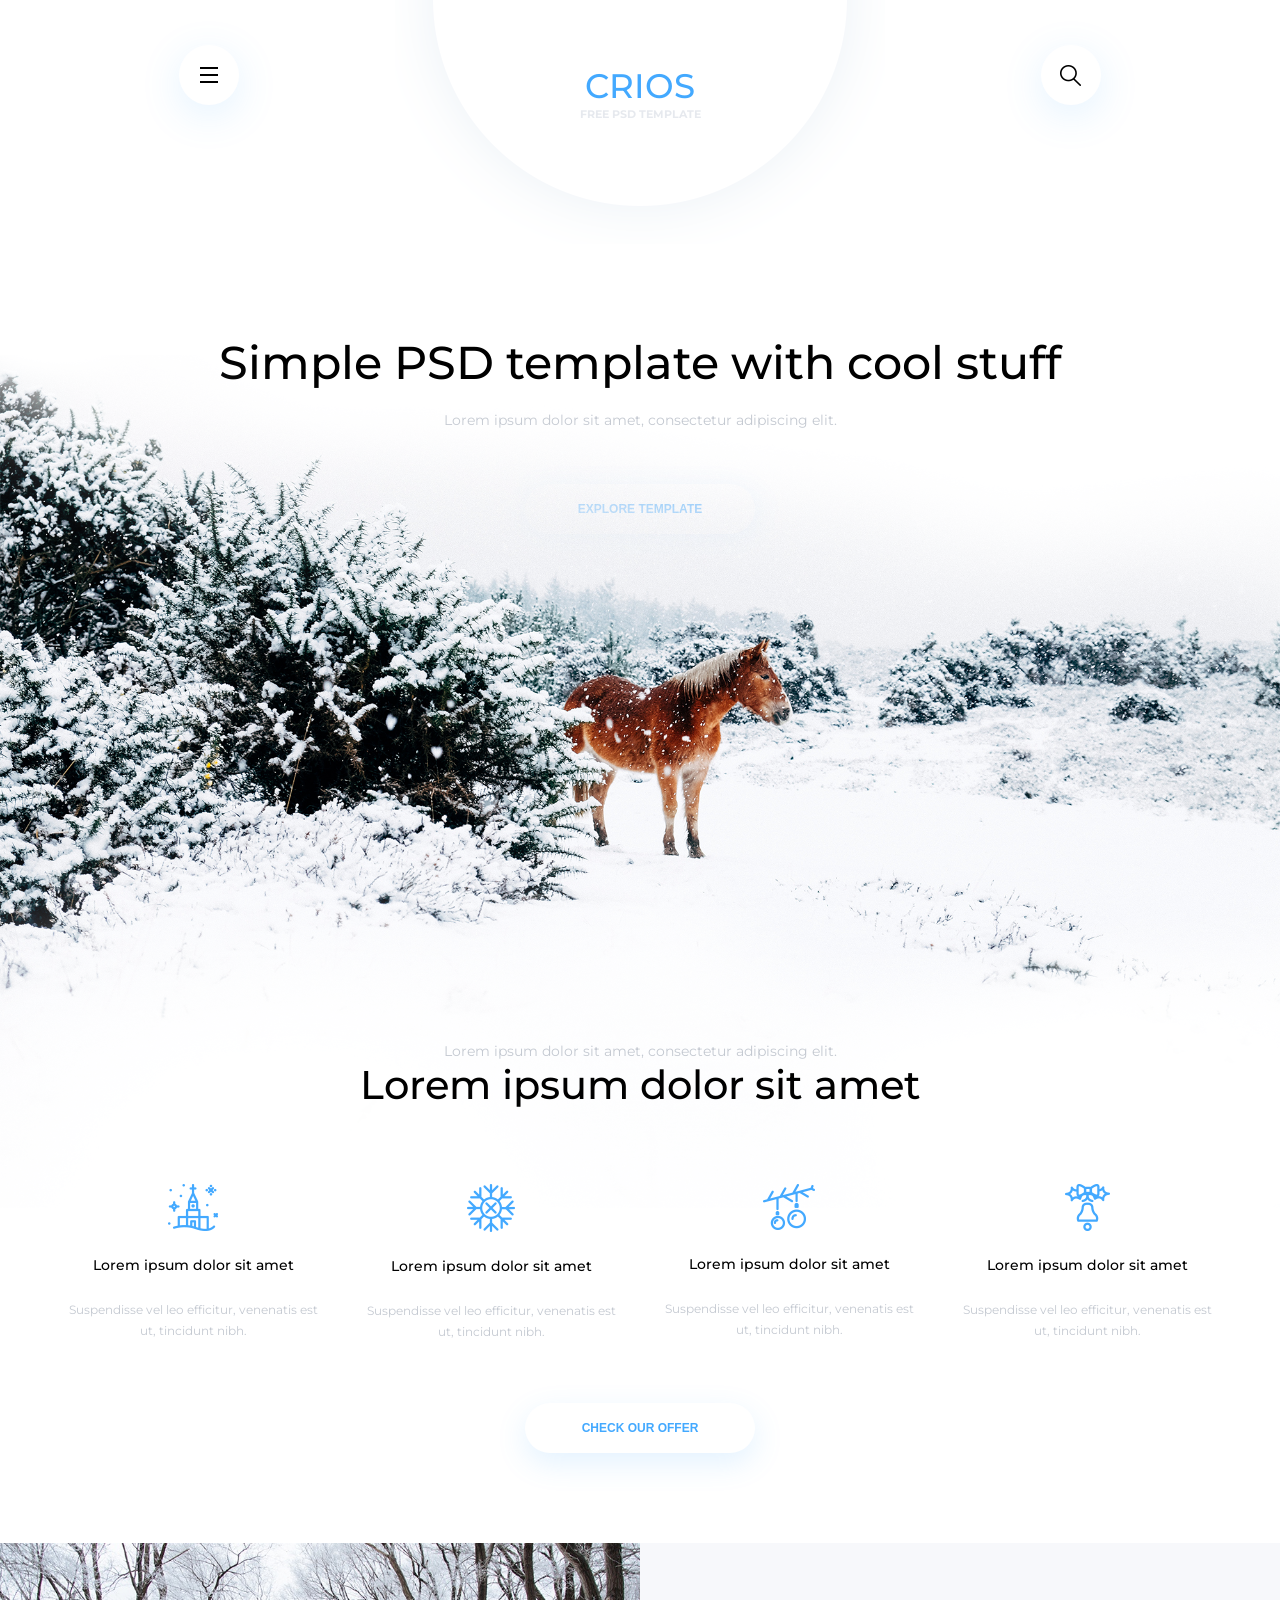
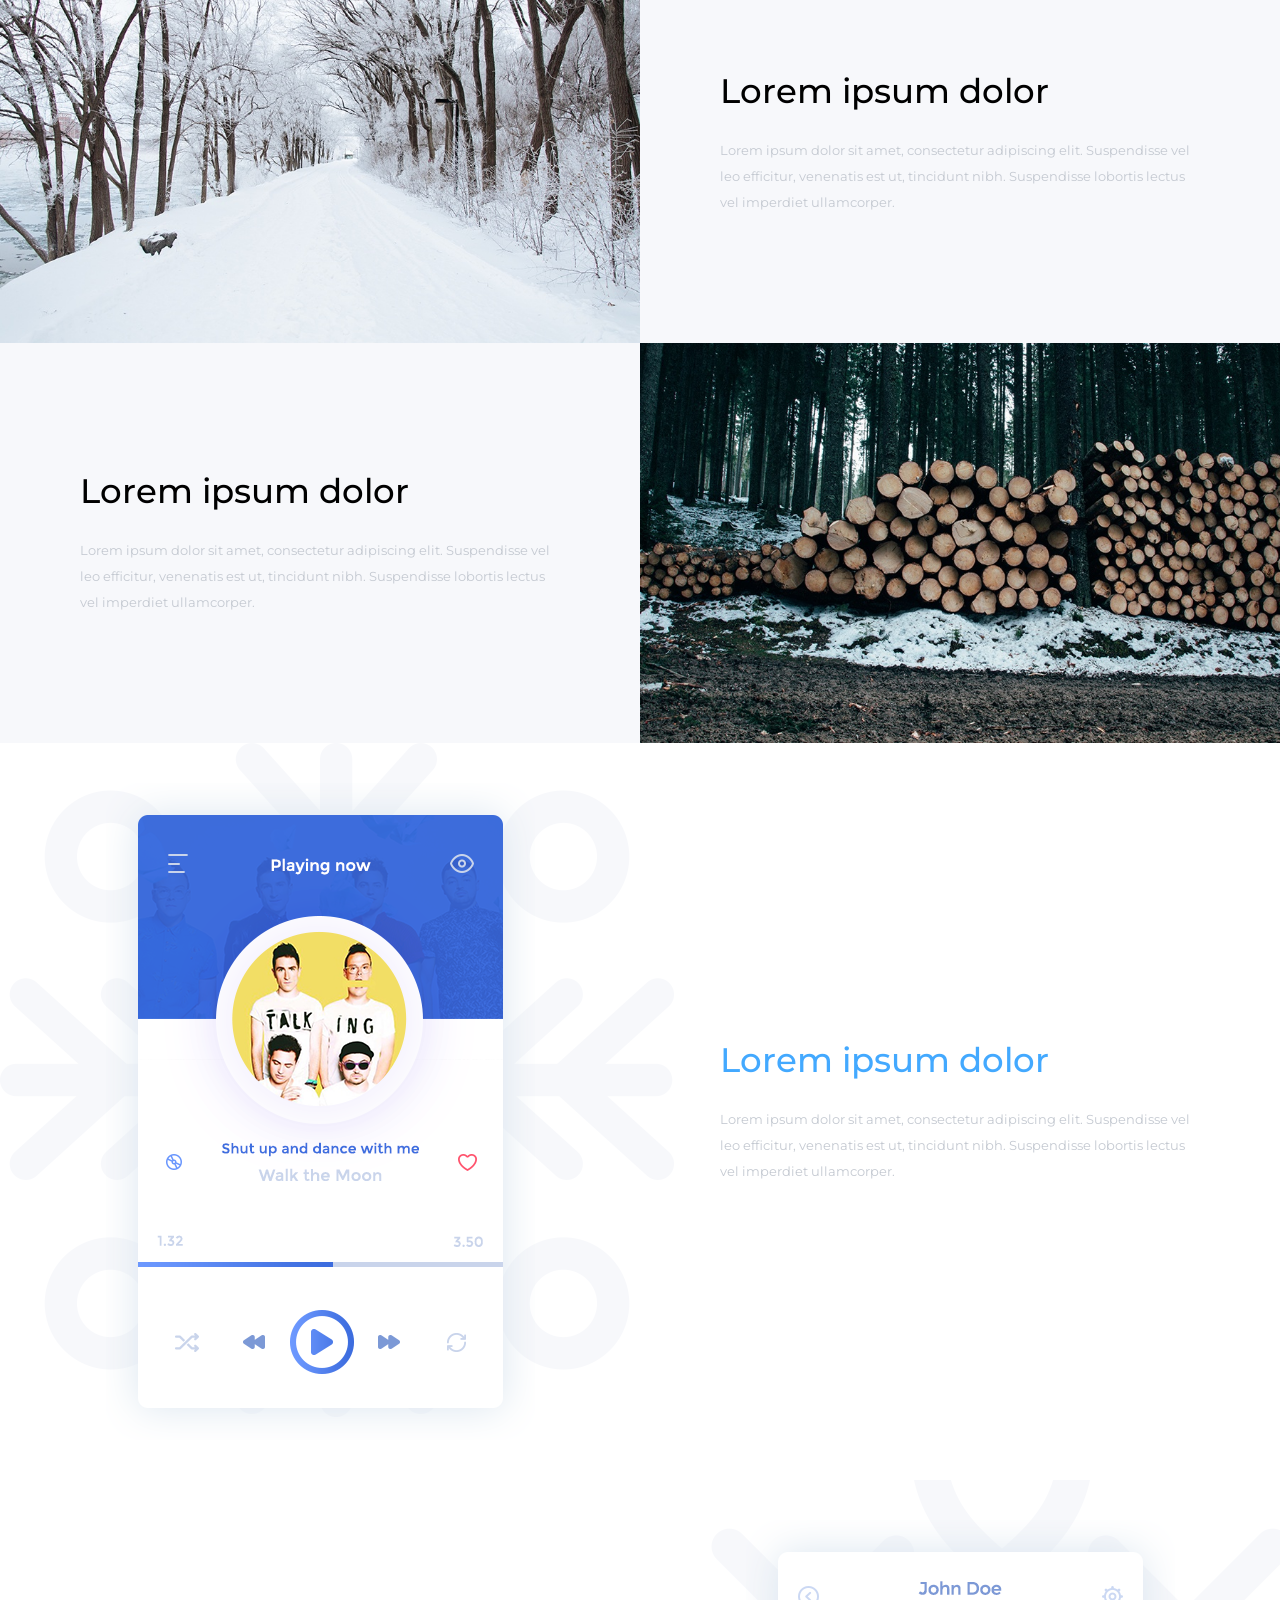
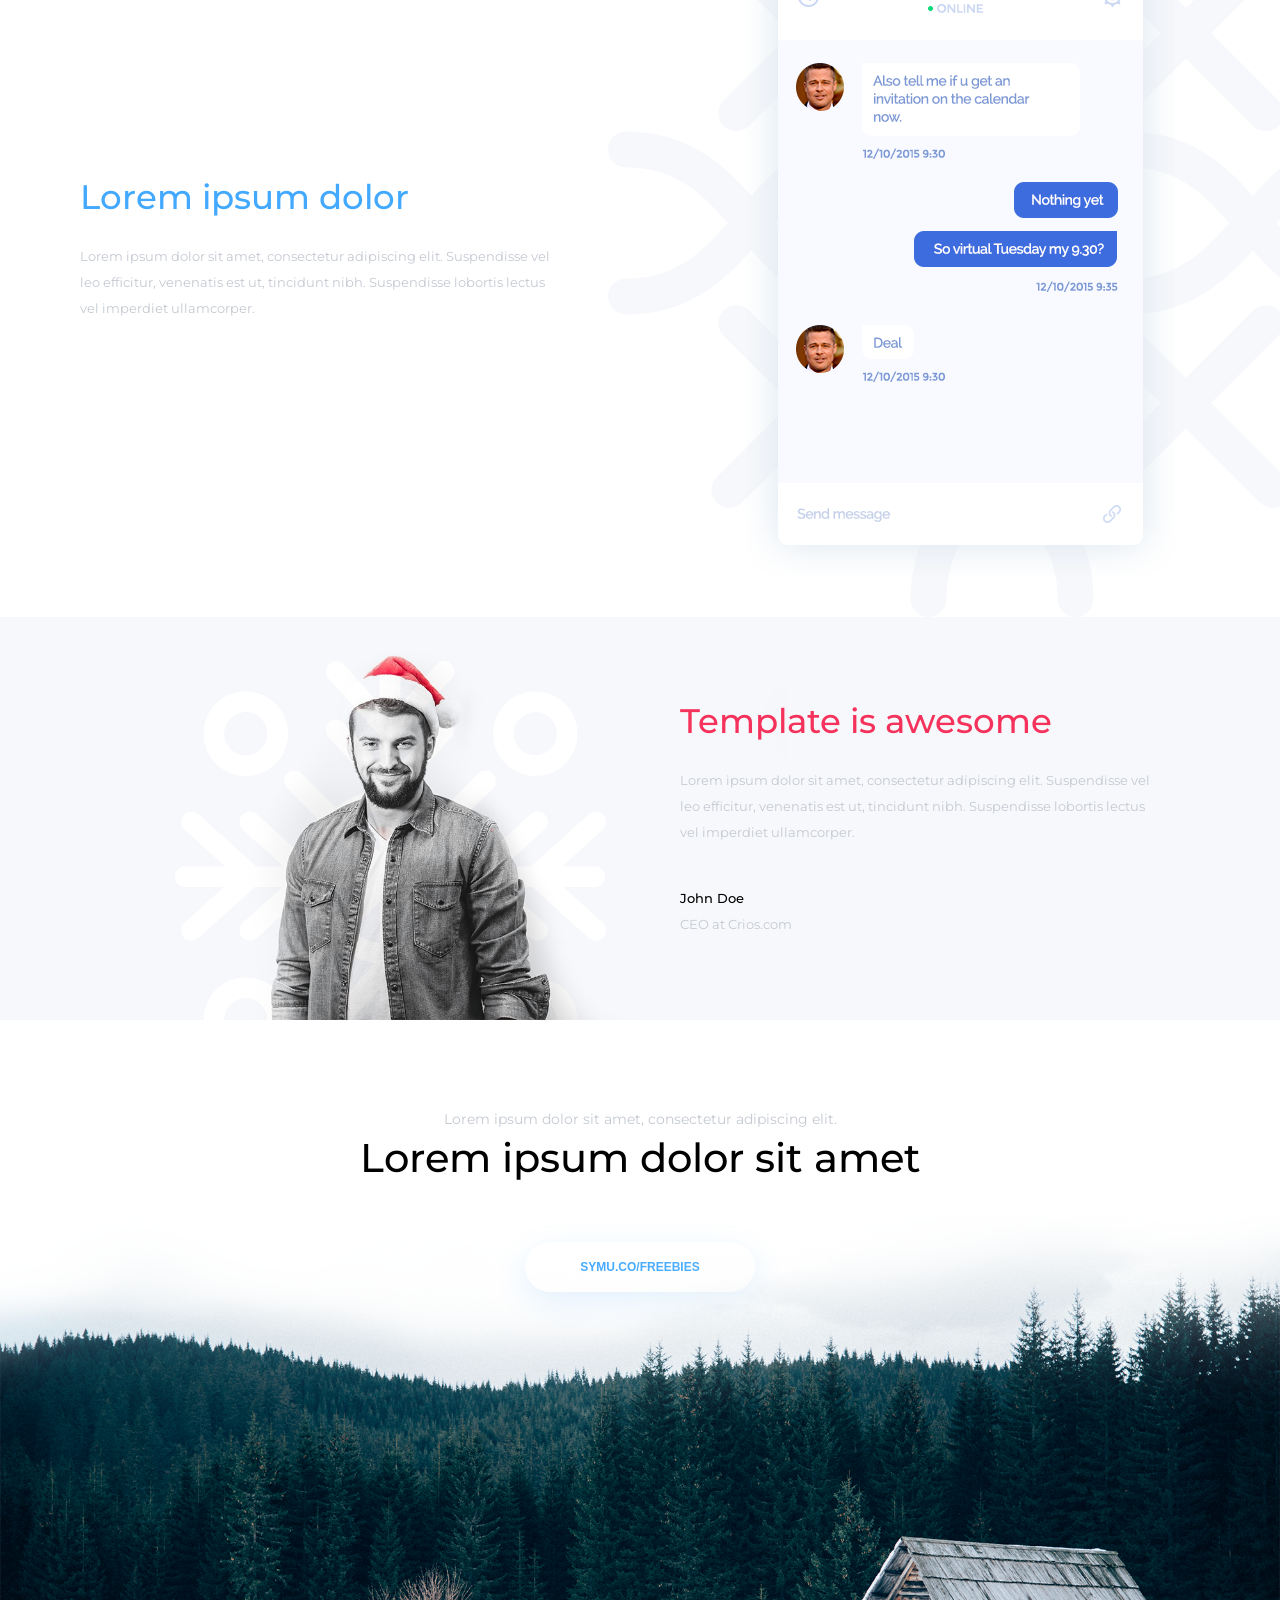
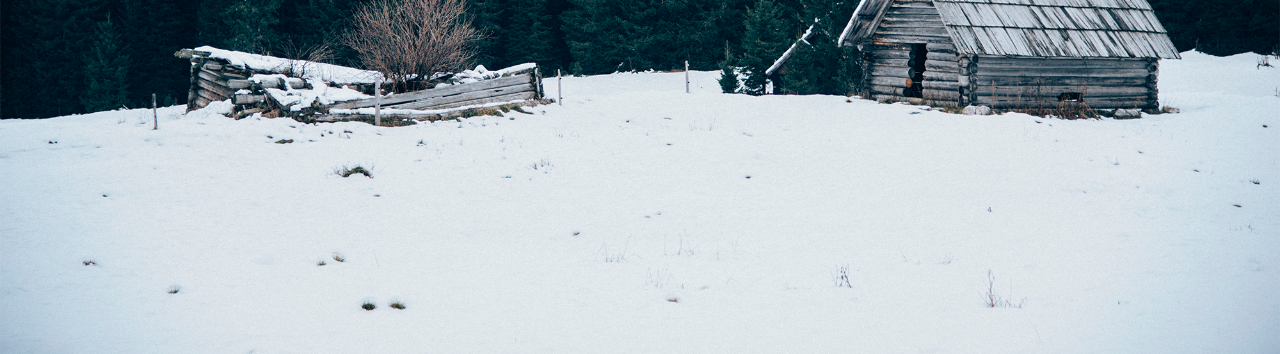
<file: adaptive-css/index.html>
<!DOCTYPE html>
<html lang="zxx">
<head>
  <meta charset="UTF-8">
  <script>
    let start = Date.now();

    document.addEventListener('DOMContentLoaded', function () {
      console.log('DOMContentLoaded: ' + (Date.now() - start) + ' мс');
    });

    window.addEventListener('load', function () {
      console.log('load: ' + (Date.now() - start) + ' мс');
    });
  </script>
  <meta name="viewport" content="width=device-width, initial-scale=1">
  <title>Crios free PSD template</title>
  <link rel="stylesheet" href="https://fonts.googleapis.com/css2?family=Montserrat:wght@400;500;700&amp;display=swap">
  <link rel="stylesheet" href="style.css">
</head>
<body>

  <header>
    <div class="topbar">
      <button class="round-btn" type="button"><img src="images/menu.png" alt="Menu"></button>
      <div class="logo">
        <p class="logo-name">CRIOS</p>
        <p class="logo-slogan">FREE PSD TEMPLATE</p>
      </div>
      <button class="round-btn" type="button"><img src="images/search.png" alt="Search"></button>
    </div>
    <div class="hero-text">
      <h1 class="title">Simple PSD template with cool stuff</h1>
      <p class="subtitle">Lorem ipsum dolor sit amet, consectetur adipiscing elit.</p>
      <button class="btn" type="button">EXPLORE TEMPLATE</button>
    </div>
    <img class="hero-img" src="images/photo_2.png" alt="Horse in the snow">
  </header>

  <main>
    <section class="features">
      <p class="subtitle">Lorem ipsum dolor sit amet, consectetur adipiscing elit.</p>
      <h2 class="title">Lorem ipsum dolor sit amet</h2>
      <div class="features-list">
        <div class="feature">
          <img src="images/1.png" alt="Icon 1">
          <h3>Lorem ipsum dolor sit amet</h3>
          <p>Suspendisse vel leo efficitur, venenatis est ut, tincidunt nibh.</p>
        </div>
        <div class="feature">
          <img src="images/2.png" alt="Icon 2">
          <h3>Lorem ipsum dolor sit amet</h3>
          <p>Suspendisse vel leo efficitur, venenatis est ut, tincidunt nibh.</p>
        </div>
        <div class="feature">
          <img src="images/3.png" alt="Icon 3">
          <h3>Lorem ipsum dolor sit amet</h3>
          <p>Suspendisse vel leo efficitur, venenatis est ut, tincidunt nibh.</p>
        </div>
        <div class="feature">
          <img src="images/4.png" alt="Icon 4">
          <h3>Lorem ipsum dolor sit amet</h3>
          <p>Suspendisse vel leo efficitur, venenatis est ut, tincidunt nibh.</p>
        </div>
      </div>
      <button class="btn" type="button">CHECK OUR OFFER</button>
    </section>

    <section class="row">
      <img class="photo" src="images/photo_3.jpg" alt="Snowy road">
      <div class="side">
        <div class="text-box">
          <h2 class="title">Lorem ipsum dolor</h2>
          <p>Lorem ipsum dolor sit amet, consectetur adipiscing elit. Suspendisse vel leo efficitur, venenatis est ut, tincidunt nibh. Suspendisse lobortis lectus vel imperdiet ullamcorper.</p>
        </div>
      </div>
    </section>

    <section class="row reverse">
      <img class="photo" src="images/photo_4.jpg" alt="Logs in the forest">
      <div class="side">
        <div class="text-box">
          <h2 class="title">Lorem ipsum dolor</h2>
          <p>Lorem ipsum dolor sit amet, consectetur adipiscing elit. Suspendisse vel leo efficitur, venenatis est ut, tincidunt nibh. Suspendisse lobortis lectus vel imperdiet ullamcorper.</p>
        </div>
      </div>
    </section>

    <section class="row app player">
      <div class="side">
        <img src="images/app_screen.png" alt="Music player screen">
      </div>
      <div class="side">
        <div class="text-box">
          <h2 class="title blue">Lorem ipsum dolor</h2>
          <p>Lorem ipsum dolor sit amet, consectetur adipiscing elit. Suspendisse vel leo efficitur, venenatis est ut, tincidunt nibh. Suspendisse lobortis lectus vel imperdiet ullamcorper.</p>
        </div>
      </div>
    </section>

    <section class="row app chat reverse">
      <div class="side">
        <img src="images/app_screen_2.png" alt="Chat screen">
      </div>
      <div class="side">
        <div class="text-box">
          <h2 class="title blue">Lorem ipsum dolor</h2>
          <p>Lorem ipsum dolor sit amet, consectetur adipiscing elit. Suspendisse vel leo efficitur, venenatis est ut, tincidunt nibh. Suspendisse lobortis lectus vel imperdiet ullamcorper.</p>
        </div>
      </div>
    </section>

    <section class="quote">
      <div class="text-box">
        <h2 class="title red">Template is awesome</h2>
        <p>Lorem ipsum dolor sit amet, consectetur adipiscing elit. Suspendisse vel leo efficitur, venenatis est ut, tincidunt nibh. Suspendisse lobortis lectus vel imperdiet ullamcorper.</p>
        <p class="name">John Doe</p>
        <p>CEO at Crios.com</p>
      </div>
    </section>

    <section class="offer">
      <p class="subtitle">Lorem ipsum dolor sit amet, consectetur adipiscing elit.</p>
      <h2 class="title">Lorem ipsum dolor sit amet</h2>
      <button class="btn" type="button">SYMU.CO/FREEBIES</button>
    </section>
  </main>

  <footer>
    <img src="images/photo.png" alt="Cabin in the snowy forest">
  </footer>

</body>
</html>
</file>
<file: adaptive-css/style.css>
* {
  box-sizing: border-box;
}
body {
  margin: 0;
  font-family: 'Montserrat', Arial, sans-serif;
}
img {
  display: block;
  max-width: 100%;
}
p {
  margin: 0;
}
.title {
  margin: 0;
  font-size: 40px;
  font-weight: 500;
  text-align: center;
}
.subtitle {
  font-size: 14px;
  color: #c4c9d1;
  text-align: center;
}
.blue {
  color: #43a9ff;
}
.red {
  color: #f5325b;
}
.btn {
  display: block;
  width: 230px;
  height: 50px;
  margin: 0 auto;
  border: 0;
  border-radius: 25px;
  background: #fff;
  color: #43a9ff;
  font-size: 12px;
  font-weight: 700;
  box-shadow: 0 10px 30px rgba(67, 169, 255, 0.15);
}
.topbar {
  display: flex;
  justify-content: space-between;
  align-items: flex-start;
  padding: 45px 14% 0;
}
.round-btn {
  display: flex;
  align-items: center;
  justify-content: center;
  width: 60px;
  height: 60px;
  border: 0;
  border-radius: 50%;
  background: #fff;
  box-shadow: 0 10px 40px rgba(67, 169, 255, 0.15);
}
.logo {
  width: 490px;
  height: 244px;
  margin-top: -45px;
  padding-top: 65px;
  background: url("images/elipsa_2.png") no-repeat center / 100% 100%;
  text-align: center;
}
.logo-name {
  font-size: 34px;
  font-weight: 500;
  color: #43a9ff;
}
.logo-slogan {
  font-size: 11px;
  font-weight: 700;
  color: #e6e9ee;
}
.hero-text {
  padding-top: 90px;
}
.hero-text .title {
  font-size: 46px;
}
.hero-text .subtitle {
  margin: 20px 0 55px;
}
.hero-img {
  width: 100%;
  margin-top: -14%;
}
.features {
  margin-top: -13%;
  padding: 0 5% 90px;
}
.features-list {
  display: flex;
  justify-content: center;
  gap: 40px;
  margin: 75px 0 60px;
}
.feature {
  flex: 1;
  max-width: 260px;
  text-align: center;
}
.feature img {
  margin: 0 auto 25px;
}
.feature h3 {
  margin: 0 0 25px;
  font-size: 14px;
  font-weight: 500;
}
.feature p {
  font-size: 12px;
  line-height: 1.8;
  color: #c4c9d1;
}
.row {
  display: flex;
  min-height: 400px;
  background: #f7f8fb;
}
.reverse {
  flex-direction: row-reverse;
}
.photo {
  width: 50%;
  object-fit: cover;
}
.side {
  display: flex;
  align-items: center;
  justify-content: center;
  width: 50%;
  padding: 40px;
}
.app {
  min-height: 650px;
  background-color: #fff;
  background-repeat: no-repeat;
}
.player {
  background-image: url("images/snowflake.png");
  background-position: left top;
}
.chat {
  background-image: url("images/snowflake_2.png");
  background-position: right bottom;
}
.text-box {
  max-width: 480px;
}
.text-box .title {
  margin-bottom: 25px;
  font-size: 34px;
  text-align: left;
}
.text-box p {
  font-size: 13px;
  line-height: 2;
  color: #c4c9d1;
}
.quote {
  display: flex;
  justify-content: flex-end;
  align-items: center;
  background-color: #f7f8fb;
  background-image: url("images/man.jpg"), url("images/snowflake_white.png");
  background-repeat: no-repeat;
  background-size: 59.6% auto, 33.7% auto;
  background-position: 4.8% bottom, 20.6% -157%;
  background-blend-mode: multiply, normal;
}
.quote::before {
  content: "";
  padding-top: 31.5%;
}
.quote .text-box {
  width: 50%;
  max-width: none;
  padding: 40px 10% 40px 40px;
}
.quote .name {
  margin-top: 40px;
  color: #000;
  font-weight: 500;
}
.offer {
  padding: 90px 5% 0;
}
.offer .title {
  margin: 5px 0 60px;
}
footer {
  margin-top: -6%;
}
@media (max-width: 992px) {
  .title,
  .hero-text .title,
  .text-box .title {
    font-size: 26px;
  }
  .topbar {
    padding: 30px 5% 0;
  }
  .round-btn {
    width: 44px;
    height: 44px;
  }
  .logo {
    width: 240px;
    height: 120px;
    padding-top: 35px;
  }
  .logo-name {
    font-size: 22px;
  }
  .logo-slogan {
    font-size: 8px;
  }
  .hero-text {
    padding: 60px 5% 0;
  }
  .features-list {
    flex-wrap: wrap;
  }
  .feature {
    flex: 0 0 45%;
  }
  .row,
  .reverse {
    flex-direction: column;
  }
  .app {
    min-height: 0;
  }
  .photo {
    width: 100%;
    height: 260px;
  }
  .side {
    width: 100%;
  }
  .quote::before {
    display: none;
  }
  .quote {
    padding-top: 320px;
    background-size: auto 420px, 300px auto;
    background-position: center -100px, calc(50% - 14px) 10px;
  }
  .quote .text-box {
    width: 100%;
    padding: 30px 20px 40px;
  }
}
</file>
